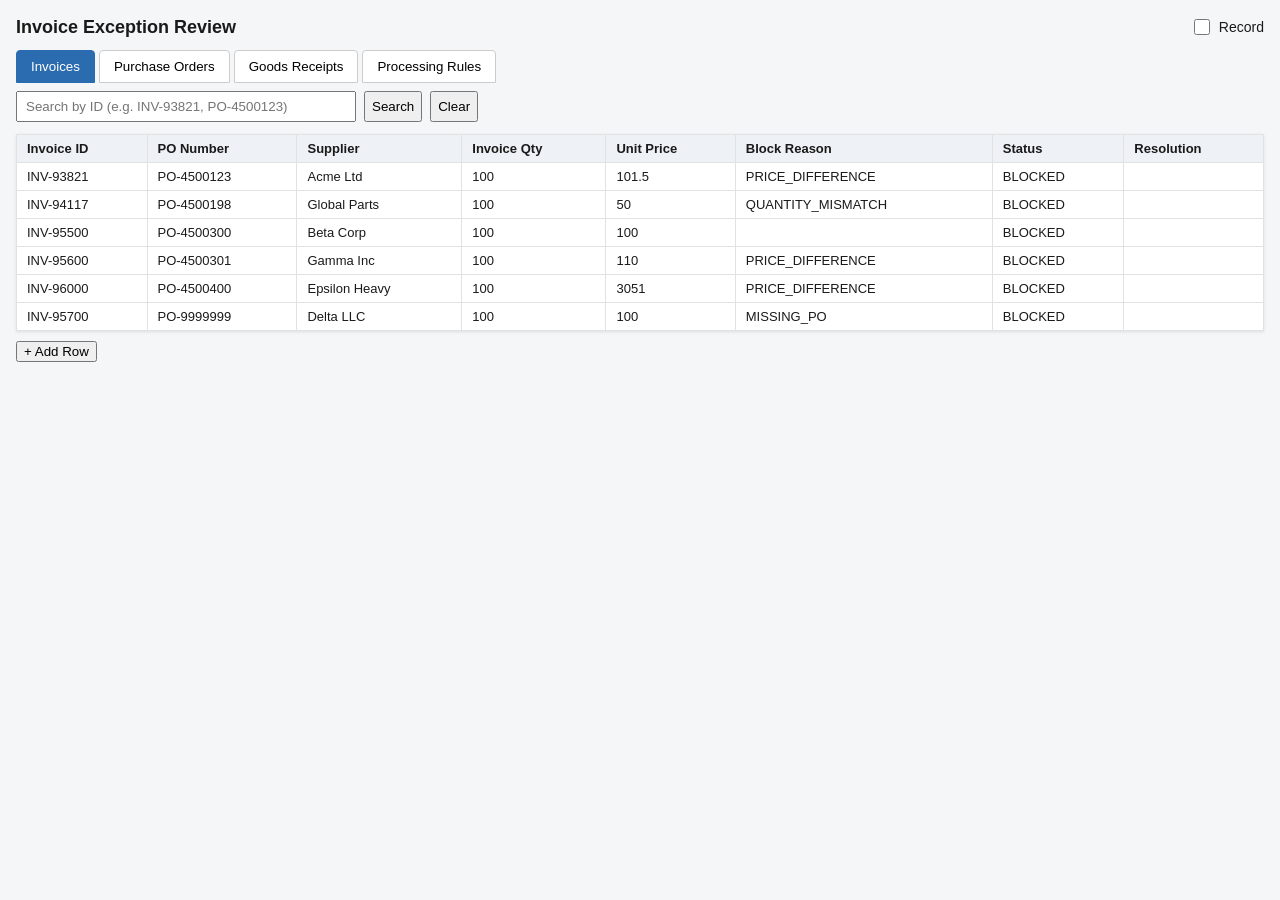
<file: app/index.html>
<!DOCTYPE html>
<html lang="en">
<head>
<meta charset="UTF-8" />
<title>Invoice Review — Dummy Spreadsheet App</title>
<link rel="stylesheet" href="style.css" />
</head>
<body>
  <header>
    <h1>Invoice Exception Review</h1>
    <label class="record-toggle">
      <input type="checkbox" id="record-toggle" />
      Record
    </label>
  </header>

  <div class="record-only hidden">
    <div class="demo-controls">
      <span>Demonstration: <strong id="demo-id">DEMO-1</strong></span>
      <button id="new-demo-btn">New Demo</button>
    </div>
    <p class="capture-hint">
      Click a cell to select it, then <kbd>Ctrl</kbd>+<kbd>C</kbd>
      (<kbd>&#8984;</kbd>+<kbd>C</kbd> on Mac) to record reading that value.
      Double-click a cell to edit it.
    </p>
  </div>

  <nav id="tabs"></nav>

  <section class="toolbar">
    <input id="search-box" type="text" placeholder="Search by ID (e.g. INV-93821, PO-4500123)" />
    <button id="search-btn">Search</button>
    <button id="clear-search-btn">Clear</button>
  </section>

  <main id="table-container"></main>

  <div class="record-only hidden">
    <section class="narration">
      <label for="narration">SME Narration</label>
      <textarea id="narration" rows="3" placeholder="Describe what you are doing and why..."></textarea>
    </section>

    <section class="export-bar">
      <button id="export-btn">Export Evidence JSON</button>
      <span>Events captured: <strong id="event-count">0</strong></span>
    </section>

    <section class="log-panel">
      <h2>Live Event Log</h2>
      <pre id="event-log"></pre>
    </section>
  </div>

  <script src="data.js"></script>
  <script src="logger.js"></script>
  <script src="app.js"></script>
</body>
</html>
</file>
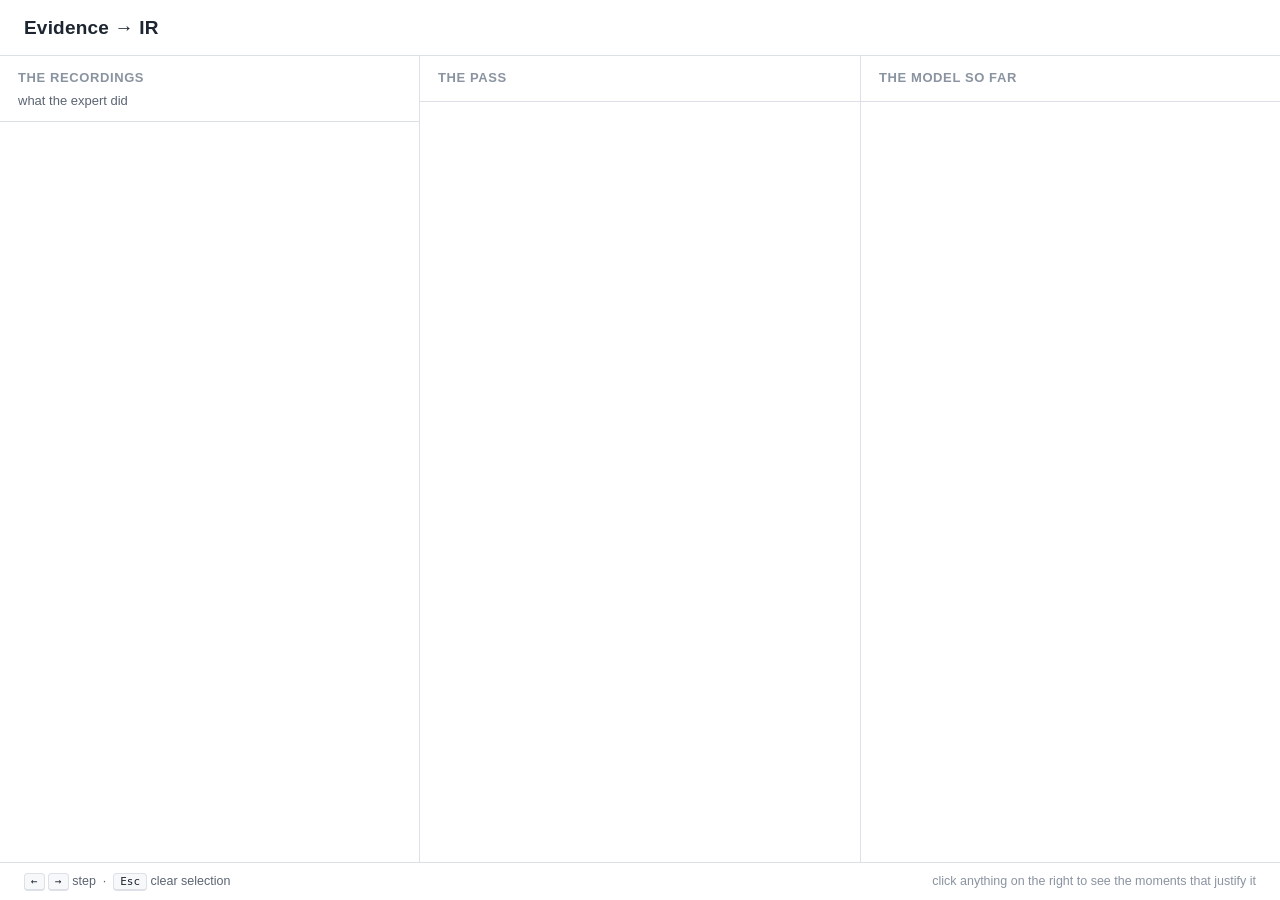
<file: tools/replay_template.html>
<!DOCTYPE html>
<html lang="en">
<head>
<meta charset="utf-8">
<title>Evidence to IR — replay</title>
<style>
  :root{
    --ink:#1d2530; --mute:#5b6472; --faint:#8a93a0; --line:#dde1e7; --bg:#ffffff;
    --panel:#f7f8fa; --llm:#4a7fd0; --llmbg:#eaf2fd; --ok:#3f9c63; --okbg:#eaf7ef;
    --warn:#d98218; --warnbg:#fdf3e8; --bad:#c0392b; --badbg:#fdeceb;
    --art:#7a5cc0; --artbg:#f1ecfa;
  }
  *{box-sizing:border-box}
  html,body{margin:0;height:100%}
  body{font:15px/1.5 "Segoe UI",Helvetica Neue,Arial,sans-serif;color:var(--ink);
       background:var(--bg);display:flex;flex-direction:column;overflow:hidden}

  header{padding:14px 24px 0;border-bottom:1px solid var(--line)}
  h1{margin:0;font-size:19px;letter-spacing:.2px}
  h1 span{color:var(--faint);font-weight:400;font-size:14px;margin-left:10px}

  .steps{display:flex;gap:6px;margin:12px 0 0;padding:0;list-style:none}
  .steps li{padding:7px 14px;border:1px solid var(--line);border-bottom:none;
            border-radius:8px 8px 0 0;background:var(--panel);color:var(--mute);
            font-size:13px;font-weight:600;cursor:pointer;white-space:nowrap}
  .steps li.on{background:var(--bg);color:var(--ink);border-color:var(--llm);
               box-shadow:inset 0 3px 0 var(--llm)}

  main{flex:1;display:grid;grid-template-columns:1fr 1.05fr 1fr;gap:1px;
       background:var(--line);min-height:0}
  section{background:var(--bg);display:flex;flex-direction:column;min-height:0}
  .head{padding:12px 18px 10px;border-bottom:1px solid var(--line)}
  .head h2{margin:0;font-size:13px;letter-spacing:.6px;text-transform:uppercase;color:var(--faint)}
  .head p{margin:4px 0 0;font-size:13px;color:var(--mute)}
  .body{overflow:auto;padding:14px 18px 28px;flex:1}

  .rec{margin-bottom:14px;border:1px solid var(--line);border-radius:8px;overflow:hidden}
  .rec.dim{opacity:.35}
  .rec > .t{padding:8px 12px;background:var(--panel);font-weight:700;font-size:13px;
            display:flex;justify-content:space-between;align-items:center;cursor:pointer}
  .rec .verdict{font-size:11px;font-weight:700;color:var(--art);
                background:var(--artbg);padding:2px 8px;border-radius:99px}
  .rec .narr{padding:8px 12px;font-size:12.5px;color:var(--mute);font-style:italic;
             border-bottom:1px solid var(--line)}
  .ev{display:grid;grid-template-columns:46px 62px 1fr;gap:8px;padding:4px 12px;
      font:12px/1.45 ui-monospace,SFMono-Regular,Menlo,monospace;border-top:1px solid #f0f2f5}
  .ev .id{color:var(--faint)}
  .ev .act{color:var(--llm);font-weight:700}
  .ev.hit{background:#fff6e2;box-shadow:inset 3px 0 0 var(--warn)}
  .ev.hit .id{color:var(--warn);font-weight:700}

  .att{border:1px solid var(--line);border-radius:8px;margin-bottom:10px;overflow:hidden}
  .att .t{padding:8px 12px;font-size:13px;font-weight:700;display:flex;
          justify-content:space-between;align-items:center}
  .att.bad .t{background:var(--badbg);color:var(--bad)}
  .att.good .t{background:var(--okbg);color:var(--ok)}
  .att .err{padding:8px 12px;border-top:1px solid var(--line);font-size:12.5px}
  .att .err .loc{font:11.5px ui-monospace,Menlo,monospace;color:var(--bad);font-weight:700}
  .att .err .msg{color:var(--mute);margin-top:2px}

  .node{border:1px solid var(--line);border-radius:7px;padding:7px 10px;margin-bottom:6px;
        cursor:pointer;transition:background .12s,border-color .12s}
  .node:hover{border-color:var(--llm);background:var(--llmbg)}
  .node.on{border-color:var(--warn);background:var(--warnbg)}
  .node .k{font:10.5px ui-monospace,Menlo,monospace;color:var(--faint);
           text-transform:uppercase;letter-spacing:.4px}
  .node .l{font-weight:700;font-size:13.5px}
  .node .d{font-size:12.5px;color:var(--mute)}
  .grp{margin:14px 0 6px;font-size:11.5px;letter-spacing:.6px;text-transform:uppercase;
       color:var(--faint);font-weight:700}

  .hyp{border:1px solid var(--llm);background:var(--llmbg);border-radius:8px;
       padding:10px 12px;margin-bottom:8px}
  .hyp .l{font-weight:700;font-size:13.5px}
  .hyp .d{font-size:12.5px;color:var(--mute)}
  .unc{border-left:3px solid var(--warn);background:var(--warnbg);padding:7px 10px;
       margin-bottom:6px;font-size:12.5px;border-radius:0 6px 6px 0}

  .rep{display:flex;gap:10px;align-items:center;padding:7px 10px;border:1px solid var(--line);
       border-radius:7px;margin-bottom:6px;font-size:13px}
  .rep .m{font-weight:700;font-size:11px;padding:2px 8px;border-radius:99px}
  .rep.ok .m{background:var(--okbg);color:var(--ok)}
  .rep.no .m{background:var(--badbg);color:var(--bad)}
  .rep .s{color:var(--faint);font:11.5px ui-monospace,Menlo,monospace}

  footer{border-top:1px solid var(--line);padding:9px 24px;display:flex;
         justify-content:space-between;align-items:center;font-size:12.5px;color:var(--mute)}
  kbd{font:11px ui-monospace,Menlo,monospace;background:var(--panel);border:1px solid var(--line);
      border-bottom-width:2px;border-radius:4px;padding:1px 6px;color:var(--ink)}
  .hint{color:var(--faint)}
  .big{font-size:14px;font-weight:700;color:var(--ink)}
</style>
</head>
<body>
<header>
  <h1>Evidence → IR<span id="runid"></span></h1>
  <ul class="steps" id="steps"></ul>
</header>

<main>
  <section>
    <div class="head">
      <h2>The recordings</h2>
      <p id="leftsub">what the expert did</p>
    </div>
    <div class="body" id="left"></div>
  </section>

  <section>
    <div class="head">
      <h2 id="midttl">The pass</h2>
      <p id="midsub"></p>
    </div>
    <div class="body" id="mid"></div>
  </section>

  <section>
    <div class="head">
      <h2 id="rightttl">The model so far</h2>
      <p id="rightsub"></p>
    </div>
    <div class="body" id="right"></div>
  </section>
</main>

<footer>
  <div><kbd>←</kbd> <kbd>→</kbd> step &nbsp;·&nbsp; <kbd>Esc</kbd> clear selection</div>
  <div class="hint" id="hint">click anything on the right to see the moments that justify it</div>
</footer>

<script>
const DATA = /*__DATA__*/null;
let step = 0, selected = null;

const $ = id => document.getElementById(id);
// The capture vocabulary, shortened to fit a column without wrapping.
const ACT = {READ_CELL:"READ", WRITE_CELL:"WRITE", SELECT_SHEET:"SHEET", SEARCH:"SEARCH"};
const esc = s => String(s ?? "").replace(/[&<>]/g, c => ({"&":"&amp;","<":"&lt;",">":"&gt;"}[c]));

function render() {
  const s = DATA.steps[step];
  $("runid").textContent = DATA.runId;

  $("steps").innerHTML = DATA.steps.map((x, i) =>
    `<li class="${i === step ? "on" : ""}" data-i="${i}">${esc(x.title)}</li>`).join("")
    + `<li class="${step === DATA.steps.length ? "on" : ""}" data-i="${DATA.steps.length}">Replay oracle</li>`;

  if (step === DATA.steps.length) { renderOracle(); return; }

  // --- middle: what this pass was given, and how it went ------------------
  $("midttl").textContent = s.title;
  $("midsub").textContent = "given: " + s.given;
  $("mid").innerHTML = s.attempts.map(a => `
    <div class="att ${a.accepted ? "good" : "bad"}">
      <div class="t"><span>Attempt ${a.n}</span>
        <span>${a.accepted ? "accepted" : a.errors.length + " problem" + (a.errors.length === 1 ? "" : "s")}</span>
      </div>
      ${a.errors.map(e => `<div class="err"><div class="loc">${esc(e.loc)}</div>
        <div class="msg">${esc(e.msg)}</div></div>`).join("")}
    </div>`).join("");

  // --- right: the model as it stands after this pass -----------------------
  if (s.hypothesis) {
    const h = s.hypothesis;
    $("rightttl").textContent = "What the narrations suggest";
    $("rightsub").textContent = "nothing here is checked against the events yet";
    $("right").innerHTML =
      grp("Entities it thinks exist") +
      h.entities.map(e => hyp(e.name, e.why)).join("") +
      grp("Outcomes") + h.outcomes.map(o => hyp(o.name, o.when)).join("") +
      grp("Rules it heard described") + (h.rules || []).map(r =>
        hyp(r.name, r.statement + (r.threshold_hint ? ` (${r.threshold_hint})` : ""))).join("") +
      grp("What the narrations do NOT settle") +
      (h.uncertainties || []).map(u => `<div class="unc">${esc(u)}</div>`).join("");
  } else {
    $("rightttl").textContent = "The process model so far";
    $("rightsub").textContent = s.nodes.length + " claims, each citing recorded moments";
    const order = ["entity", "field", "derivation", "rule", "outcome", "task"];
    const names = {entity:"Entities", field:"Fields", derivation:"Derived quantities",
                   rule:"Rules", outcome:"Outcomes", task:"Tasks"};
    $("right").innerHTML = order.map(k => {
      const ns = s.nodes.filter(n => n.kind === k);
      return ns.length ? grp(names[k]) + ns.map(n => `
        <div class="node ${selected === n.id ? "on" : ""}" data-node="${esc(n.id)}">
          <div class="k">${esc(n.kind)}</div>
          <div class="l">${esc(n.label)}</div>
          <div class="d">${esc(n.detail)}</div>
        </div>`).join("") : "";
    }).join("");
  }

  renderLeft(s);
}

const grp = t => `<div class="grp">${esc(t)}</div>`;
const hyp = (l, d) => `<div class="hyp"><div class="l">${esc(l)}</div><div class="d">${esc(d)}</div></div>`;

function renderLeft(s) {
  const node = selected ? s.nodes.find(n => n.id === selected) : null;
  const refs = new Set(node ? node.refs : []);
  const live = new Set([...refs].map(r => r.split(":")[0]));

  $("leftsub").textContent = node
    ? `the moments that justify ${node.label}`
    : (s.name === "hypothesis" ? "the model has not seen any of this yet" : "what the expert did");

  $("left").innerHTML = DATA.recordings.map(r => {
    const dim = node && !live.has(r.slug);
    return `<div class="rec ${dim ? "dim" : ""}">
      <div class="t"><span>${esc(r.slug)}</span>
        ${r.outcome ? `<span class="verdict">${esc(r.outcome)}</span>` : ""}</div>
      <div class="narr">${esc(r.narration)}</div>
      ${r.events.map(e => {
        const id = r.slug + ":" + e.eventId;
        return `<div class="ev ${refs.has(id) ? "hit" : ""}">
          <span class="id">${esc(e.eventId)}</span>
          <span class="act">${esc(ACT[e.action] || e.action)}</span>
          <span>${esc([e.sheet, e.column, e.value].filter(v => v !== undefined && v !== null && v !== "").join(" · "))}</span>
        </div>`;
      }).join("")}
    </div>`;
  }).join("");

  // Bring the first justifying moment into view. On camera, hunting for a
  // highlighted row in a scrolled panel is dead air.
  const first = $("left").querySelector(".ev.hit");
  if (first) first.scrollIntoView({block: "center", behavior: "smooth"});
}

function renderOracle() {
  $("midttl").textContent = "Replay oracle";
  $("midsub").textContent = "run the rules against each recording; compare to what the expert wrote";
  const rows = DATA.replay || [];
  const ok = rows.filter(r => r.passed).length;
  $("mid").innerHTML = `<div class="big" style="margin-bottom:10px">
      ${ok} of ${rows.length} recordings reproduced</div>` +
    rows.map(r => `<div class="rep ${r.passed ? "ok" : "no"}">
      <span class="m">${r.passed ? "OK" : "FAIL"}</span>
      <span>${esc(r.slug)}</span>
      <span class="s">${esc(r.actual)} · via ${esc(r.via)}</span></div>`).join("");
  const last = DATA.steps[DATA.steps.length - 1];
  $("rightttl").textContent = "The finished model";
  $("rightsub").textContent = last.nodes.length + " claims, every one citing a real recorded moment";
  $("right").innerHTML = ["rule", "derivation", "entity"].map(k => {
    const ns = last.nodes.filter(n => n.kind === k);
    return ns.length ? grp(k + "s") + ns.map(n =>
      `<div class="node" data-node="${esc(n.id)}"><div class="l">${esc(n.label)}</div>
       <div class="d">${esc(n.detail)}</div></div>`).join("") : "";
  }).join("");
  renderLeft(last);
}

document.addEventListener("click", e => {
  const li = e.target.closest(".steps li");
  if (li) { step = +li.dataset.i; selected = null; render(); return; }
  const n = e.target.closest("[data-node]");
  if (n) { selected = selected === n.dataset.node ? null : n.dataset.node; render(); }
});

document.addEventListener("keydown", e => {
  if (e.key === "ArrowRight") { step = Math.min(step + 1, DATA.steps.length); selected = null; render(); }
  if (e.key === "ArrowLeft")  { step = Math.max(step - 1, 0); selected = null; render(); }
  if (e.key === "Escape")     { selected = null; render(); }
});

render();
</script>
</body>
</html>
</file>
<file: app/style.css>
body {
  font-family: -apple-system, Arial, sans-serif;
  margin: 0;
  padding: 16px;
  background: #f5f6f8;
  color: #1a1a1a;
}

header {
  display: flex;
  justify-content: space-between;
  align-items: center;
  margin-bottom: 12px;
}

h1 {
  font-size: 18px;
  margin: 0;
}

.demo-controls button {
  margin-left: 6px;
}

.record-toggle {
  display: flex;
  align-items: center;
  gap: 6px;
  font-size: 14px;
  cursor: pointer;
  user-select: none;
}

.record-toggle input {
  width: 16px;
  height: 16px;
  cursor: pointer;
}

.hidden {
  display: none !important;
}

#tabs {
  display: flex;
  gap: 4px;
  margin-bottom: 8px;
}

.tab {
  padding: 8px 14px;
  border: 1px solid #ccc;
  background: #fff;
  cursor: pointer;
  border-radius: 4px 4px 0 0;
}

.tab.active {
  background: #2b6cb0;
  color: #fff;
  border-color: #2b6cb0;
}

.toolbar {
  margin-bottom: 12px;
  display: flex;
  gap: 8px;
}

#search-box {
  flex: 0 0 320px;
  padding: 6px 8px;
}

table {
  width: 100%;
  border-collapse: collapse;
  background: #fff;
  box-shadow: 0 1px 3px rgba(0, 0, 0, 0.1);
}

th, td {
  border: 1px solid #e2e2e2;
  padding: 6px 10px;
  text-align: left;
  font-size: 13px;
}

th {
  background: #eef1f5;
}

tr.highlight td {
  background: #fff6d6;
}

td.editable {
  cursor: pointer;
}

td.editable:hover {
  outline: 2px solid #2b6cb0;
}

td input {
  width: 100%;
  box-sizing: border-box;
}

.no-results {
  padding: 10px;
  color: #666;
  font-size: 13px;
  font-style: italic;
}

.add-row-bar {
  margin-top: 10px;
}

.add-row-form {
  display: flex;
  flex-wrap: wrap;
  gap: 8px;
  align-items: end;
  margin-top: 8px;
  padding: 10px;
  background: #fff;
  border: 1px solid #ddd;
  border-radius: 4px;
}

.add-row-form label {
  display: flex;
  flex-direction: column;
  font-size: 11px;
  color: #555;
}

.add-row-form input {
  padding: 4px 6px;
  margin-top: 2px;
}

.narration, .export-bar, .log-panel {
  margin-top: 16px;
}

.narration textarea {
  width: 100%;
  box-sizing: border-box;
  font-family: inherit;
}

.log-panel pre {
  background: #1e1e1e;
  color: #d4d4d4;
  padding: 10px;
  max-height: 260px;
  overflow: auto;
  font-size: 11px;
  border-radius: 4px;
}


/* A selected cell is the one Ctrl/Cmd+C will record a READ for. */
td.selected {
  outline: 2px solid #2563eb;
  outline-offset: -2px;
  background: #eff6ff;
}

/* Brief confirmation that the read was captured. */
td.just-read {
  background: #bbf7d0;
  transition: background 0.4s ease;
}

.capture-hint {
  margin: 6px 0 10px;
  font-size: 12px;
  color: #475569;
}
.capture-hint kbd {
  background: #e2e8f0;
  border: 1px solid #cbd5e1;
  border-bottom-width: 2px;
  border-radius: 4px;
  padding: 1px 5px;
  font-family: ui-monospace, SFMono-Regular, Menlo, monospace;
  font-size: 11px;
}
</file>
